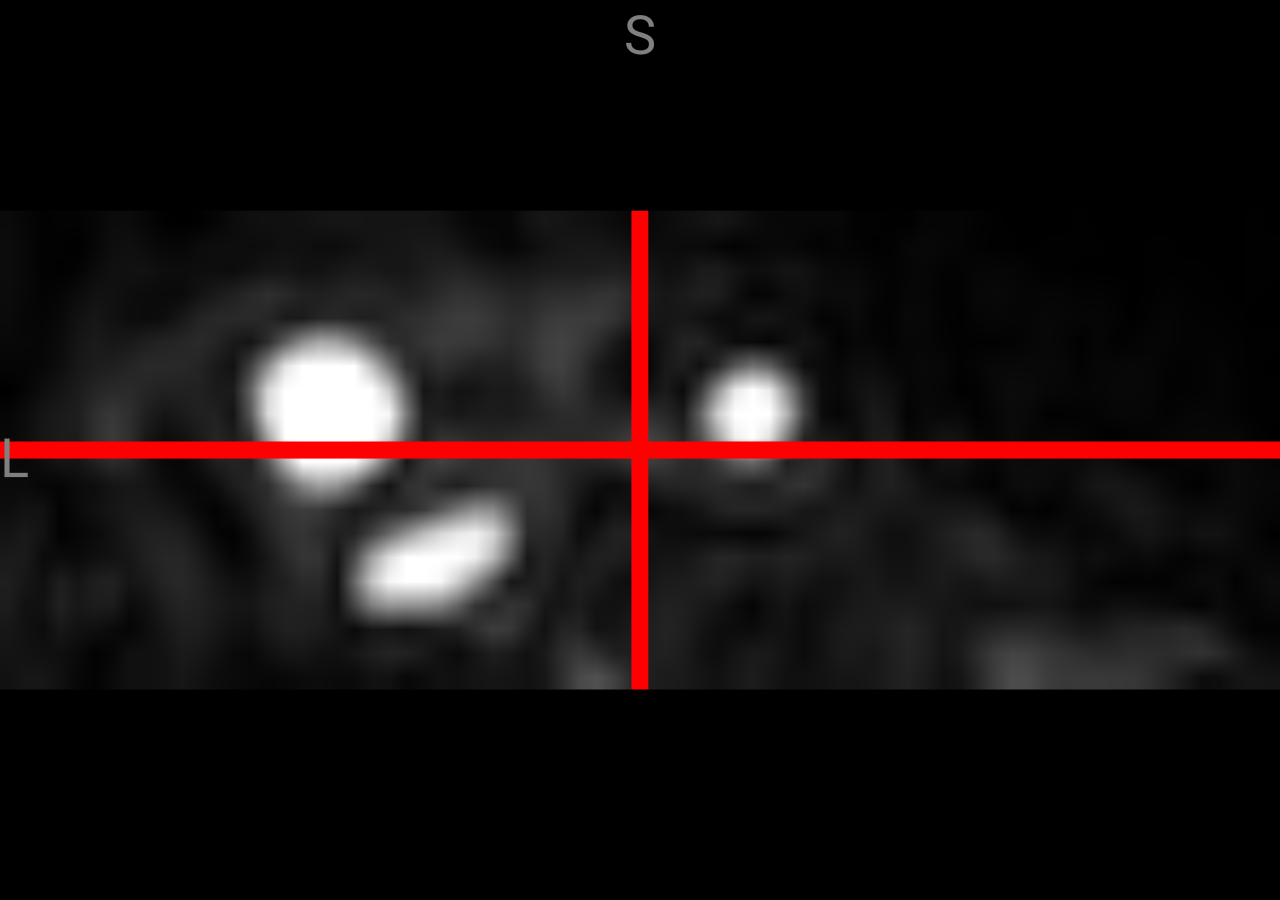
<file: index2.html>
<html>

    <head>

        <script type="text/javascript" src="js/niivue.umd.js"></script>
        <script type="text/javascript" src="https://slicedrop.com/js/pusher.min.js"></script>

        <link rel="stylesheet" href="css/main.css">

        <script>


            position = null;
            last_drawing = [];

            window.onload = function() {

              element = document.getElementById('viewer');

              //instance of niivue
              nv = new niivue.Niivue({});
              nv.attachToCanvas(element);
              nv.setSliceType(nv.sliceTypeCoronal);

              data = [{
                url: 'data/avf.nii.gz',
                colorMap: 'gray',
                opacity: 1, 
                visible: true
              }];

              nv.loadVolumes(data);

              nv.onLocationChange = function (e) {

                position = e['vox'];

              }.bind(this);


              element.onmousemove = function(e) {

                if (!e.ctrlKey) return;

                value = 1; // TODO different colors
                
                last_drawing.push({'x': position[0], 'y': position[1], 'z': position[2], 'value': value}); // TODO catch duplicates

                draw(position[0], position[1], position[2], value);

              };

              element.onmouseup = function(e) {

                nv.refreshDrawing();

                // send via pusher
                LINK.trigger('client-receive', {'drawing':last_drawing});

                last_drawing = [];

              };


              connect();

            };


          function draw(x, y, z, label) {

            // we just enable drawing for a second to create the array
            if (!nv.opts.drawingEnabled) {
              nv.setDrawingEnabled(1);
            }
            // but then disable it
            nv.setDrawingEnabled(0);

            let dx = nv.back.dims[1];
            let dy = nv.back.dims[2];
            let dz = nv.back.dims[3];

            nv.drawBitmap[x + y * dx + z * dx * dy] = label;

          };


          function connect() {

            var channelname = 'cs410';

            console.log('Linking via channel ' + channelname + '...');

            // Pusher.logToConsole = true; // for debugging

            pusher = new Pusher('bb9db0457c7108272899', {
              cluster: 'us2',
              userAuthentication: { endpoint: "http://x.babymri.org/auth.php"},
              authEndpoint: "http://x.babymri.org/auth.php"
            });

            channel = 'private-' + channelname;
            LINK = pusher.subscribe(channel);

            LINK.bind('client-receive', function(data) {


                for (var i=0; i<data['drawing'].length; i++) {

                    x = data['drawing'][i]['x'];
                    y = data['drawing'][i]['y'];
                    z = data['drawing'][i]['z'];
                    value = data['drawing'][i]['value'];

                    draw(x, y, z, value);
                    nv.refreshDrawing();


                }

            });

          };



        </script>

    </head>

    <body>
        
        <canvas id='viewer'></canvas>

    </body>

</html>
</file>
<file: css/main.css>
html, body { 
  background-color:#000;
  margin: 0;
  padding: 0;
  height: 100%;
  overflow: hidden !important;  
  font-family:  sans-serif;
  color:  white;
}

a {
  text-decoration: none;
  color: cyan;
}

#toolbar {
    position: absolute;

    z-index:  1000;

    height: 50px;

    width:  100%;
    top: 0px;
    left:  0px;

    display: flex;
    align-items: center;
    gap: 10px;
}

#colorTool {
    display: flex;
    align-items: center;
    gap: 5px;
}

#colorIndicator {
    width: 25px;
    height: 25px;
    display: inline-block;
    background-color: red;
}


#viewer {
    border: none;
    outline: none;
    width: 100%;
    height: 100%;
    position: absolute;
}

.panel {
    position: absolute;
    background-color: rgba(0.0,0.0,0.0,0.5);
    padding: 10px;
    color: white;
    font-size: 10pt;
    z-index: 10000;
}

#info {
    bottom: 0px;
    left: 10px;
}

#credits {
    bottom: 0px;
    right: 10px;
}

#stats {

    top: 0px;
    right: 10px;
}

#tools {
    top: 0px;
    left: 10px;
}

#tolerance {
    -webkit-appearance: none;
    opacity: 1;
    height: 3px;
    width: 160px;
}

#tolerance::-webkit-slider-thumb {
    -webkit-appearance: none;
    appearance: none;
    width: 10px;
    height: 10px;
    background: cyan;
    cursor: pointer;
}



#wlslider {
    border-radius: 0;
    height:3px;
    width: 160px;
}

#wlslider .noUi-handle {
    border-radius: 0;
    box-shadow: none;
    width: 10px;
    height: 10px;
    background: cyan;
    cursor: pointer;
    top:-5px;
    right:-5px;
    border: none;
}

#wlslider .noUi-handle:before {
    display:none;
}

#wlslider .noUi-handle:after {
    display:none;
}
</file>
